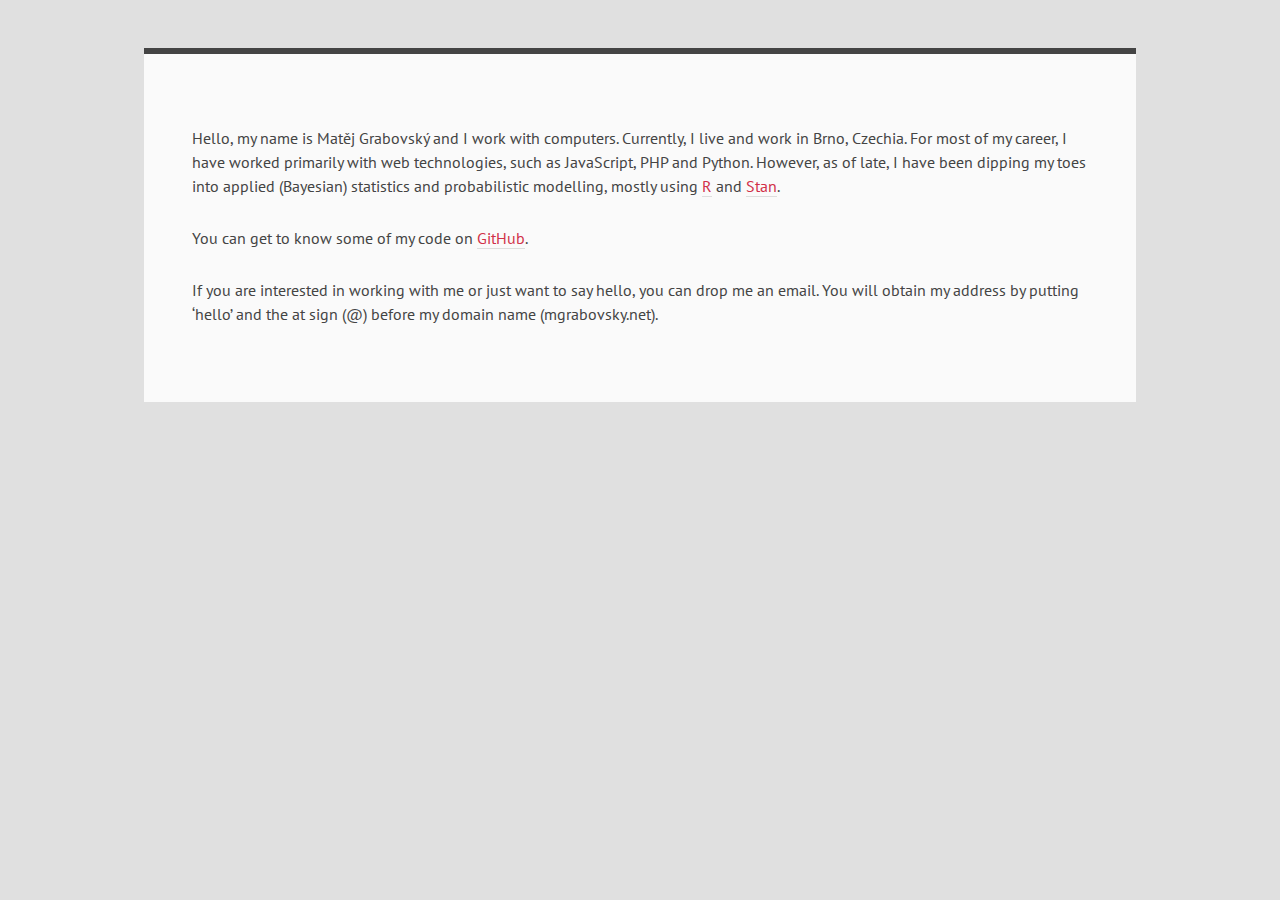
<file: index.html>
<!doctype html>
<html lang="en">
<head>
    <meta charset="UTF-8" />
    <meta http-equiv="X-UA-Compatible" content="IE=edge" />
    <title>Profile of Matěj Grabovský</title>
    <meta name="description" content="Matěj is a programmer focusing on data and statistical modelling" />
    <meta name="author" content="Matěj Grabovský" />
    <meta name="viewport" content="width=device-width,initial-scale=1" />
    <meta name="robots" content="index,follow" />
    <link rel="stylesheet" media="all" href="main.css?20210114" />
</head>
<body>
    <p>Hello, my name is Matěj Grabovský and I work with computers. Currently, I live
    and work in Brno, Czechia. For most of my career, I have worked primarily with
    web technologies, such as JavaScript, PHP and Python. However, as of late, I have
    been dipping my toes into applied (Bayesian) statistics and probabilistic
    modelling, mostly using <a href="https://www.r-project.org/">R</a> and
    <a href="https://mc-stan.org/">Stan</a>.</p>

    <p>You can get to know some of my code on <a href="https://github.com/mgrabovsky">GitHub</a>.</p>

    <p>If you are interested in working with me or just want to say hello, you
    can drop me an email. You will obtain my address by putting ‘hello’ and
    the at sign (@) before my domain name (mgrabovsky.net).</p>
</body>
</html>
</file>
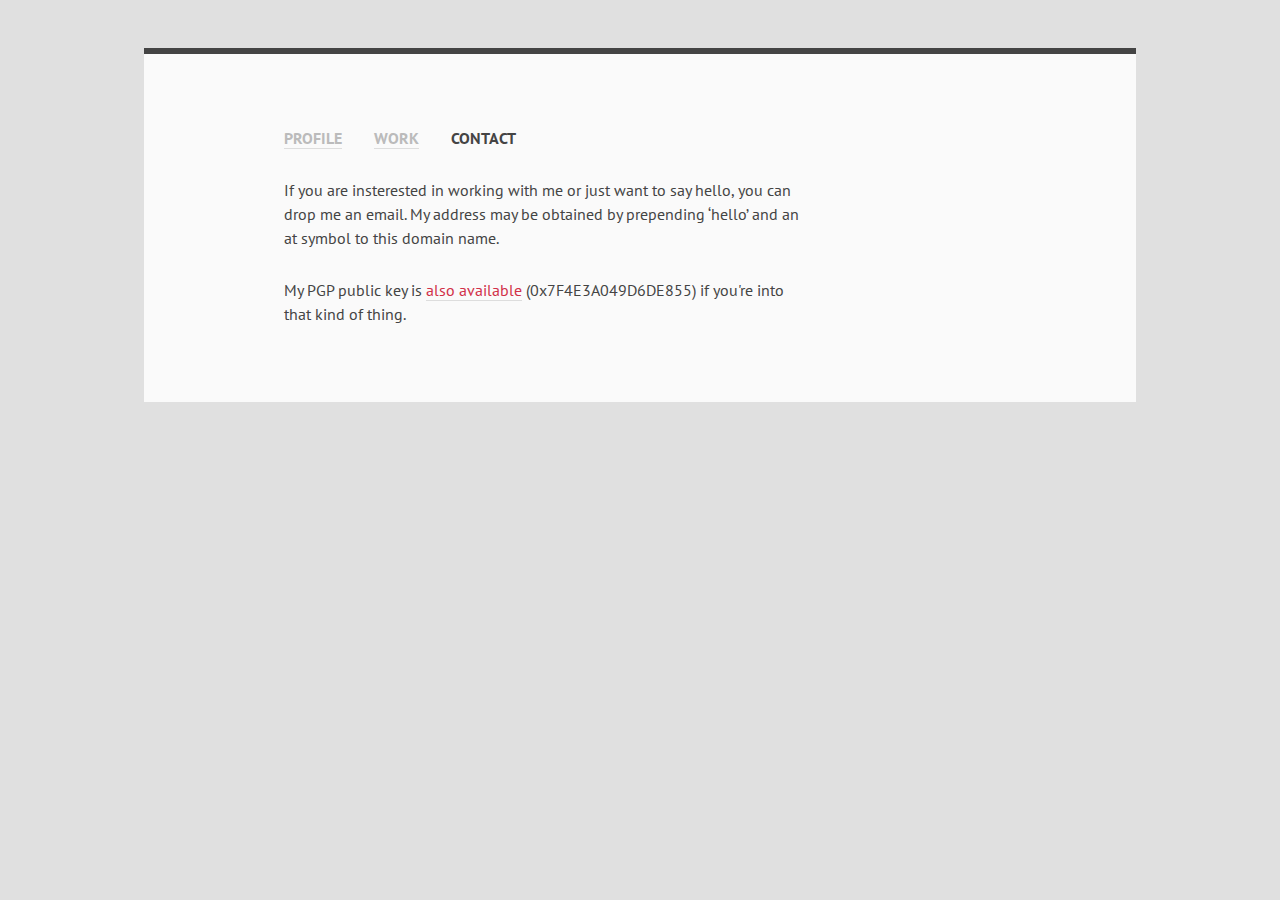
<file: contact.html>
<!doctype html>
<html lang="en">
<head>
    <meta charset="UTF-8" />
    <meta http-equiv="X-UA-Compatible" content="IE=edge" />
    <title>Contact on Matěj Grabovský</title>
    <meta name="author" content="Matěj Grabovský" />
    <meta name="viewport" content="width=device-width,initial-scale=1.0" />
    <meta name="robots" content="index,follow" />
    <link rel="stylesheet" media="all" href="main.css?20171011" />
</head>
<body class="contact">
    <header><nav><ul class="menu">
        <li><a href="index.html">Profile</a></li>
        <li><a href="work.html">Work</a></li>
        <li><h1>Contact</h1></li>
    </ul></nav></header>

    <div class="central">
        <p>If you are insterested in working with me or just want to say hello, you
        can drop me an email. My address may be obtained by prepending ‘hello’ and
        an at symbol to this domain name.</p>

        <p>My PGP public key is <a href="mgrabovsky_pgp_key.asc">also available</a>
        (0x7F4E3A049D6DE855) if you're into that kind of thing.
    </div>
</body>
</html>
</file>
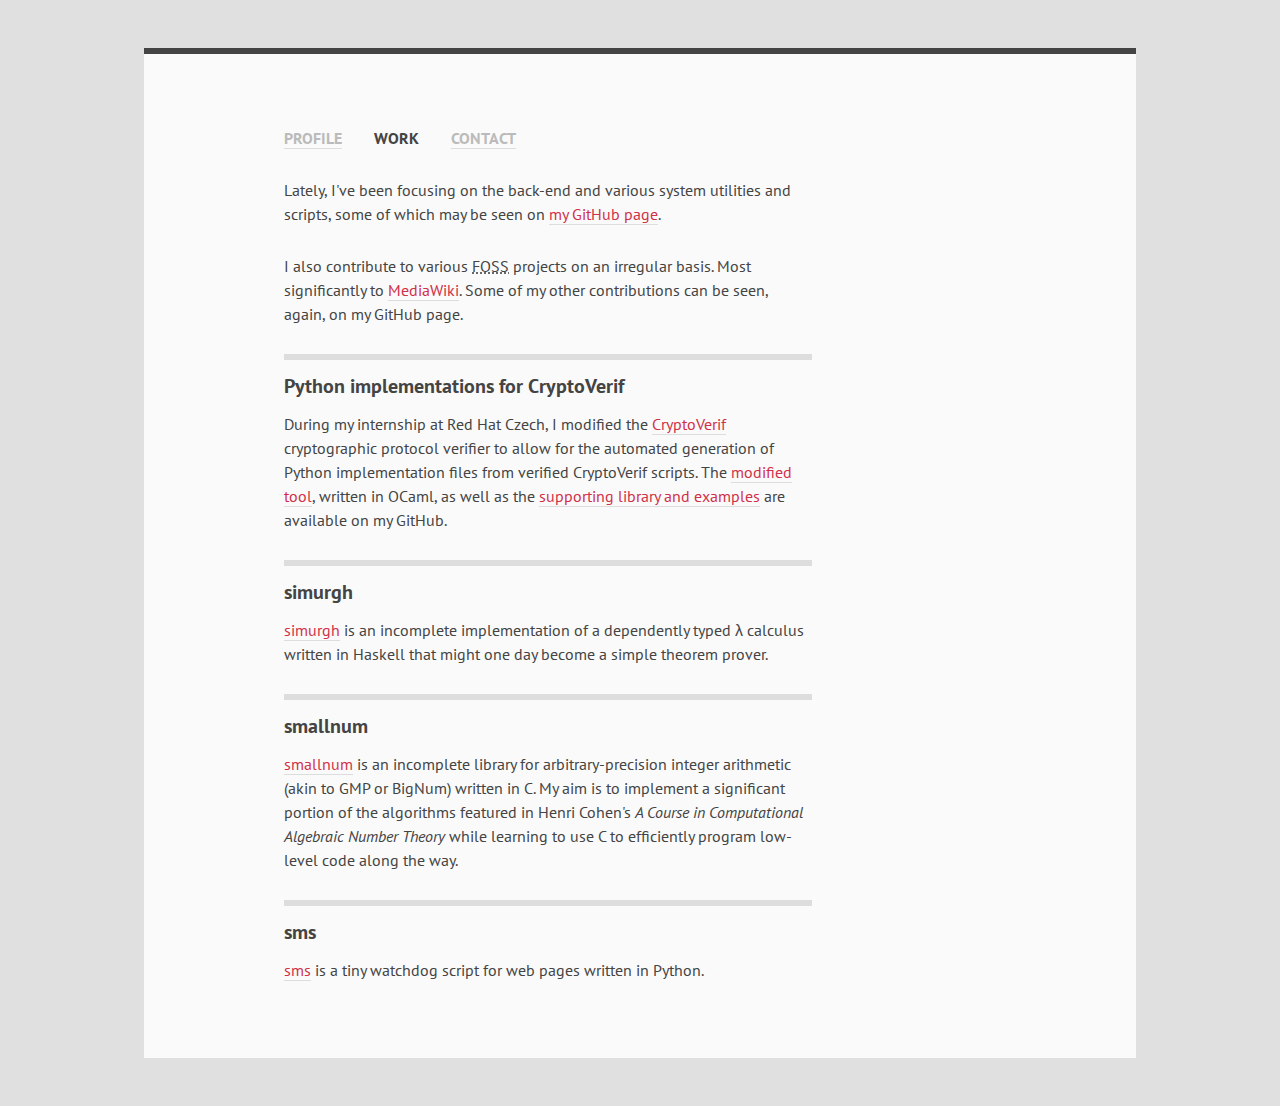
<file: work.html>
<!doctype html>
<html lang="en">
<head>
    <meta charset="UTF-8" />
    <meta http-equiv="X-UA-Compatible" content="IE=edge" />
    <title>Work of Matěj Grabovský</title>
    <meta name="author" content="Matěj Grabovský" />
    <meta name="viewport" content="width=device-width,initial-scale=1.0" />
    <meta name="robots" content="index,follow" />
    <link rel="stylesheet" media="all" href="main.css?20171011" />
</head>
<body class="work">
    <header><nav><ul class="menu">
        <li><a href="index.html">Profile</a></li>
        <li><h1>Work</h1></li>
        <li><a href="contact.html">Contact</a></li>
    </ul></nav></header>

    <div class="central">
        <p>Lately, I've been focusing on the back-end and various system utilities
        and scripts, some of which may be seen on <a href="http://github.com/mgrabovsky">my GitHub page</a>.
        </p>

        <p>I also contribute to various <abbr title="free and open-source software">FOSS</abbr>
        projects on an irregular basis. Most significantly to <a href="https://www.mediawiki.org/wiki/MediaWiki">MediaWiki</a>.
        Some of my other contributions can be seen, again, on my GitHub page.
        </p>

        <h2>Python implementations for CryptoVerif</h2>
        <p>During my internship at Red Hat Czech, I modified the <a href="http://prosecco.gforge.inria.fr/personal/bblanche/cryptoverif/">CryptoVerif</a>
        cryptographic protocol verifier to allow for the automated generation of
        Python implementation files from verified CryptoVerif scripts. The <a href="https://github.com/mgrabovsky/cryptoverif">modified tool</a>,
        written in OCaml, as well as the <a href="https://github.com/mgrabovsky/cryptoverif-py-lib">supporting library and examples</a>
        are available on my GitHub.</p>

        <h2>simurgh</h2>
        <p><a href="https://github.com/mgrabovsky/simurgh">simurgh</a> is an
        incomplete implementation of a dependently typed λ calculus written in
        Haskell that might one day become a simple theorem prover.</p>

        <h2>smallnum</h2>
        <p><a href="https://github.com/mgrabovsky/smallnum">smallnum</a> is an
        incomplete library for arbitrary-precision integer arithmetic (akin to GMP or
        BigNum) written in C. My aim is to implement a significant portion of the
        algorithms featured in Henri Cohen's <i>A Course in Computational Algebraic
        Number Theory</i> while learning to use C to efficiently program
        low-level code along the way.</p>

        <h2>sms</h2>
        <p><a href="https://github.com/mgrabovsky/sms">sms</a> is a tiny watchdog
        script for web pages written in Python.</p>
    </div>
</body>
</html>
</file>
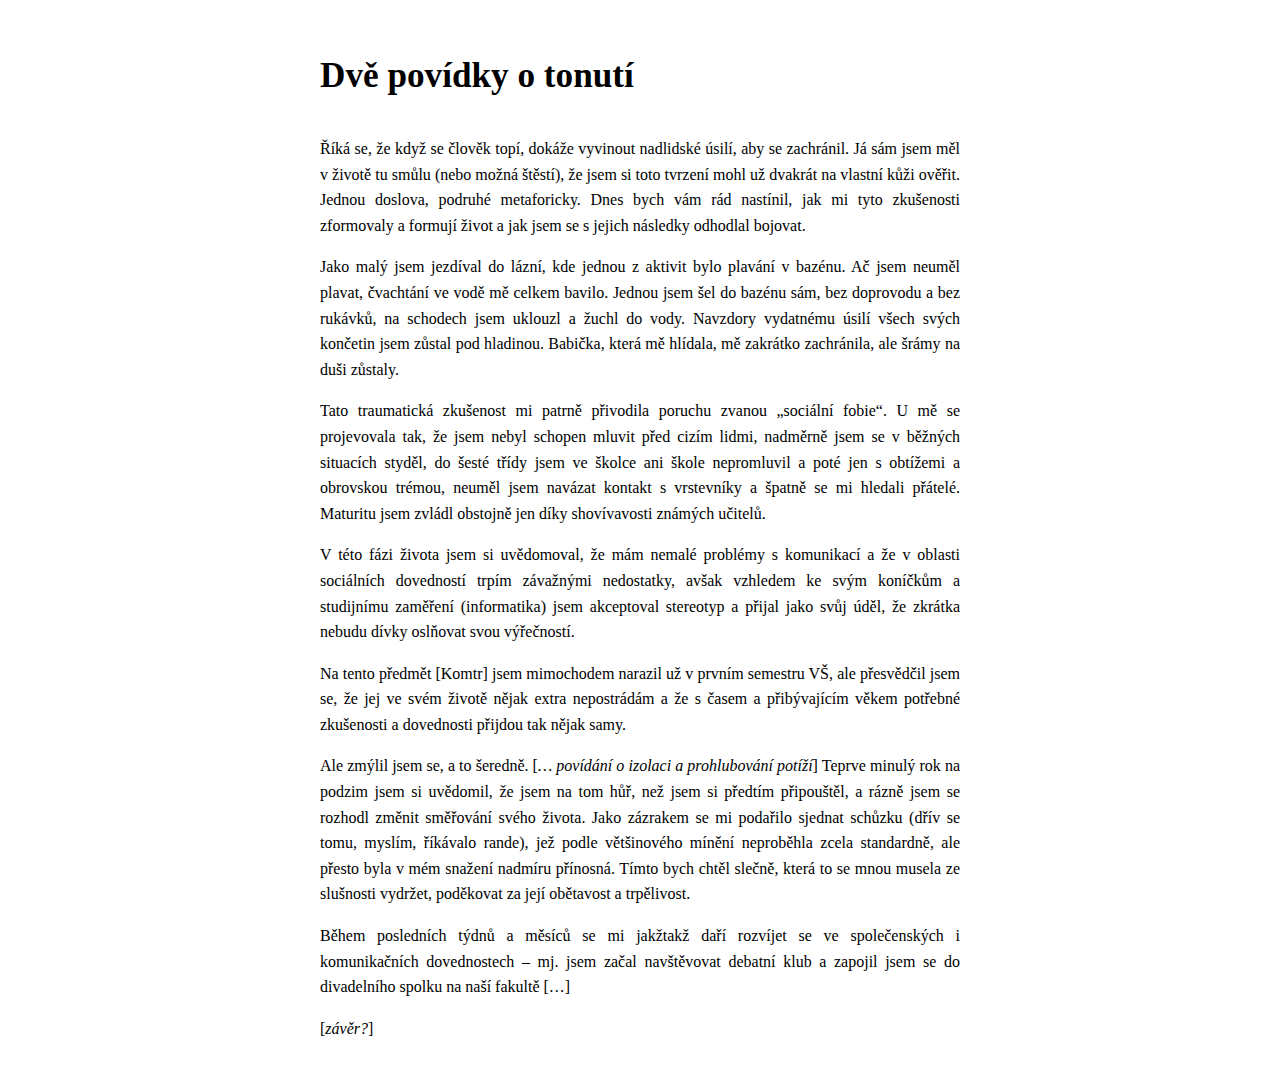
<file: projevy/komtr01.html>
<html>
<head>
	<meta charset="utf-8" />
	<meta name="viewport" content="width=device-width, initial-scale=1, shrink-to-fit=no" />
	<title>Dvě povídky o tonutí</title>
	<style>
	html { font-family: 'Warnock Pro', Constantia, 'Palatino Linotype', 'Linux Libertine O',
		'Droid Serif', 'Times New Roman', serif; font-size: 16px; line-height: 1.6rem; }
	body { width: 80%; min-width: 20rem; max-width: 40rem; margin: 4rem auto 2rem; }
	h2 { margin-bottom: 3rem; font-weight: bold; font-size: 2.2rem; line-height: 1.5rem; }
	p { text-align: justify; }
	figure { margin: 0; }
	img { width: 100%; }
	</style>
</head>
<body>
	<h2 id="dvě-povídky-o-tonutí">Dvě povídky o tonutí</h2>
<p>Říká se, že když se člověk topí, dokáže vyvinout nadlidské úsilí, aby se zachránil. Já sám jsem měl v životě tu smůlu (nebo možná štěstí), že jsem si toto tvrzení mohl už dvakrát na vlastní kůži ověřit. Jednou doslova, podruhé metaforicky. Dnes bych vám rád nastínil, jak mi tyto zkušenosti zformovaly a formují život a jak jsem se s jejich následky odhodlal bojovat.</p>
<p>Jako malý jsem jezdíval do lázní, kde jednou z aktivit bylo plavání v bazénu. Ač jsem neuměl plavat, čvachtání ve vodě mě celkem bavilo. Jednou jsem šel do bazénu sám, bez doprovodu a bez rukávků, na schodech jsem uklouzl a žuchl do vody. Navzdory vydatnému úsilí všech svých končetin jsem zůstal pod hladinou. Babička, která mě hlídala, mě zakrátko zachránila, ale šrámy na duši zůstaly.</p>
<p>Tato traumatická zkušenost mi patrně přivodila poruchu zvanou „sociální fobie“. U mě se projevovala tak, že jsem nebyl schopen mluvit před cizím lidmi, nadměrně jsem se v běžných situacích styděl, do šesté třídy jsem ve školce ani škole nepromluvil a poté jen s obtížemi a obrovskou trémou, neuměl jsem navázat kontakt s vrstevníky a špatně se mi hledali přátelé. Maturitu jsem zvládl obstojně jen díky shovívavosti známých učitelů.</p>
<p>V této fázi života jsem si uvědomoval, že mám nemalé problémy s komunikací a že v oblasti sociálních dovedností trpím závažnými nedostatky, avšak vzhledem ke svým koníčkům a studijnímu zaměření (informatika) jsem akceptoval stereotyp a přijal jako svůj úděl, že zkrátka nebudu dívky oslňovat svou výřečností.</p>
<p>Na tento předmět [Komtr] jsem mimochodem narazil už v prvním semestru VŠ, ale přesvědčil jsem se, že jej ve svém životě nějak extra nepostrádám a že s časem a přibývajícím věkem potřebné zkušenosti a dovednosti přijdou tak nějak samy.</p>
<p>Ale zmýlil jsem se, a to šeredně. [<em>… povídání o izolaci a prohlubování potíží</em>] Teprve minulý rok na podzim jsem si uvědomil, že jsem na tom hůř, než jsem si předtím připouštěl, a rázně jsem se rozhodl změnit směřování svého života. Jako zázrakem se mi podařilo sjednat schůzku (dřív se tomu, myslím, říkávalo rande), jež podle většinového mínění neproběhla zcela standardně, ale přesto byla v mém snažení nadmíru přínosná. Tímto bych chtěl slečně, která to se mnou musela ze slušnosti vydržet, poděkovat za její obětavost a trpělivost.</p>
<p>Během posledních týdnů a měsíců se mi jakžtakž daří rozvíjet se ve společenských i komunikačních dovednostech – mj. jsem začal navštěvovat debatní klub a zapojil jsem se do divadelního spolku na naší fakultě […]</p>
<p>[<em>závěr?</em>]</p>
</body>
</html>
</file>
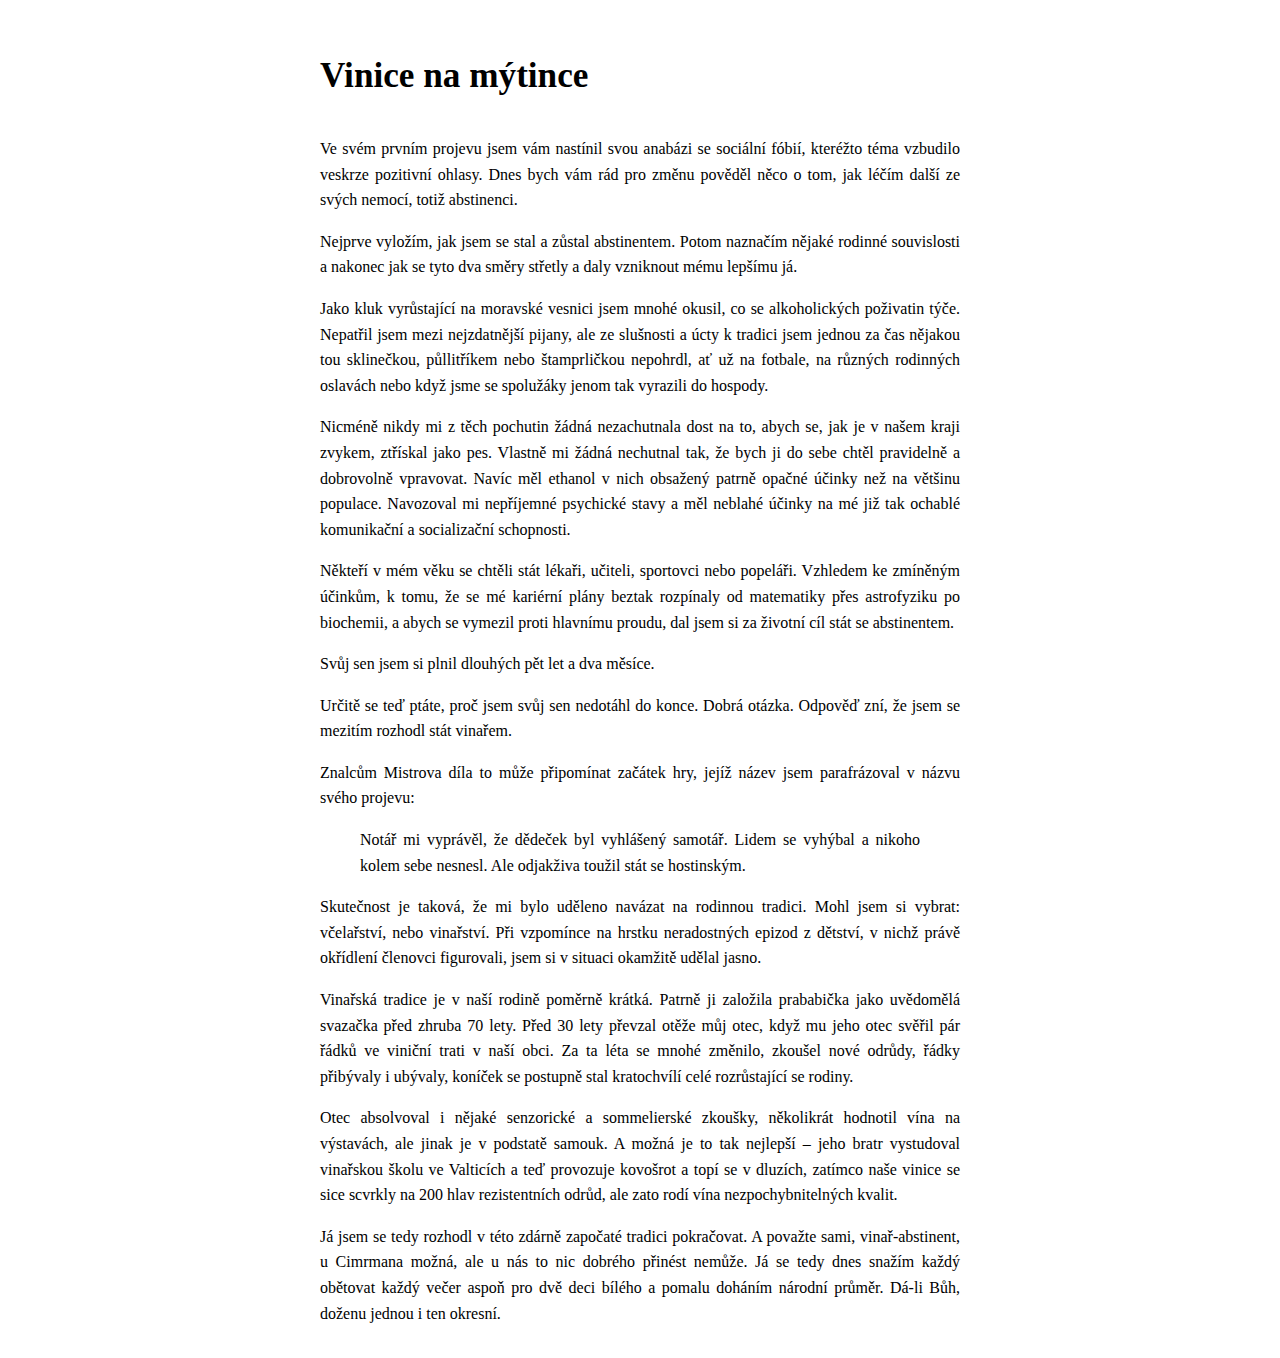
<file: projevy/komtr02.html>
<html>
<head>
	<meta charset="utf-8" />
	<title>Vinice na mýtince</title>
	<style>
	html { font-family: 'Warnock Pro', Constantia, 'Palatino Linotype', 'Linux Libertine O',
		'Times New Roman', serif; font-size: 16px; line-height: 1.6rem; }
	body { width: 80%; max-width: 40em; margin: 4rem auto 2rem; }
	h2 { margin-bottom: 3rem; font-weight: bold; font-size: 2.2rem; line-height: 1.5rem; }
	p { text-align: justify; }
	figure { margin: 0; }
	img { width: 100%; }
	</style>
</head>
<body>
	<h2 id="vinice-na-mýtince">Vinice na mýtince</h2>
<p>Ve svém prvním projevu jsem vám nastínil svou anabázi se sociální fóbií, kteréžto téma vzbudilo veskrze pozitivní ohlasy. Dnes bych vám rád pro změnu pověděl něco o tom, jak léčím další ze svých nemocí, totiž abstinenci.</p>
<p>Nejprve vyložím, jak jsem se stal a zůstal abstinentem. Potom naznačím nějaké rodinné souvislosti a nakonec jak se tyto dva směry střetly a daly vzniknout mému lepšímu já.</p>
<p>Jako kluk vyrůstající na moravské vesnici jsem mnohé okusil, co se alkoholických poživatin týče. Nepatřil jsem mezi nejzdatnější pijany, ale ze slušnosti a úcty k tradici jsem jednou za čas nějakou tou sklinečkou, půllitříkem nebo štamprličkou nepohrdl, ať už na fotbale, na různých rodinných oslavách nebo když jsme se spolužáky jenom tak vyrazili do hospody.</p>
<p>Nicméně nikdy mi z těch pochutin žádná nezachutnala dost na to, abych se, jak je v našem kraji zvykem, ztřískal jako pes. Vlastně mi žádná nechutnal tak, že bych ji do sebe chtěl pravidelně a dobrovolně vpravovat. Navíc měl ethanol v nich obsažený patrně opačné účinky než na většinu populace. Navozoval mi nepříjemné psychické stavy a měl neblahé účinky na mé již tak ochablé komunikační a socializační schopnosti.</p>
<p>Někteří v mém věku se chtěli stát lékaři, učiteli, sportovci nebo popeláři. Vzhledem ke zmíněným účinkům, k tomu, že se mé kariérní plány beztak rozpínaly od matematiky přes astrofyziku po biochemii, a abych se vymezil proti hlavnímu proudu, dal jsem si za životní cíl stát se abstinentem.</p>
<p>Svůj sen jsem si plnil dlouhých pět let a dva měsíce.</p>
<p>Určitě se teď ptáte, proč jsem svůj sen nedotáhl do konce. Dobrá otázka. Odpověď zní, že jsem se mezitím rozhodl stát vinařem.</p>
<p>Znalcům Mistrova díla to může připomínat začátek hry, jejíž název jsem parafrázoval v názvu svého projevu:</p>
<blockquote>
<p>Notář mi vyprávěl, že dědeček byl vyhlášený samotář. Lidem se vyhýbal a nikoho kolem sebe nesnesl. Ale odjakživa toužil stát se hostinským.</p>
</blockquote>
<p>Skutečnost je taková, že mi bylo uděleno navázat na rodinnou tradici. Mohl jsem si vybrat: včelařství, nebo vinařství. Při vzpomínce na hrstku neradostných epizod z dětství, v nichž právě okřídlení členovci figurovali, jsem si v situaci okamžitě udělal jasno.</p>
<p>Vinařská tradice je v naší rodině poměrně krátká. Patrně ji založila prababička jako uvědomělá svazačka před zhruba 70 lety. Před 30 lety převzal otěže můj otec, když mu jeho otec svěřil pár řádků ve viniční trati v naší obci. Za ta léta se mnohé změnilo, zkoušel nové odrůdy, řádky přibývaly i ubývaly, koníček se postupně stal kratochvílí celé rozrůstající se rodiny.</p>
<p>Otec absolvoval i nějaké senzorické a sommelierské zkoušky, několikrát hodnotil vína na výstavách, ale jinak je v podstatě samouk. A možná je to tak nejlepší – jeho bratr vystudoval vinařskou školu ve Valticích a teď provozuje kovošrot a topí se v dluzích, zatímco naše vinice se sice scvrkly na 200 hlav rezistentních odrůd, ale zato rodí vína nezpochybnitelných kvalit.</p>
<p>Já jsem se tedy rozhodl v této zdárně započaté tradici pokračovat. A považte sami, vinař-abstinent, u Cimrmana možná, ale u nás to nic dobrého přinést nemůže. Já se tedy dnes snažím každý obětovat každý večer aspoň pro dvě deci bílého a pomalu doháním národní průměr. Dá-li Bůh, doženu jednou i ten okresní.</p>
</body>
</html>
</file>
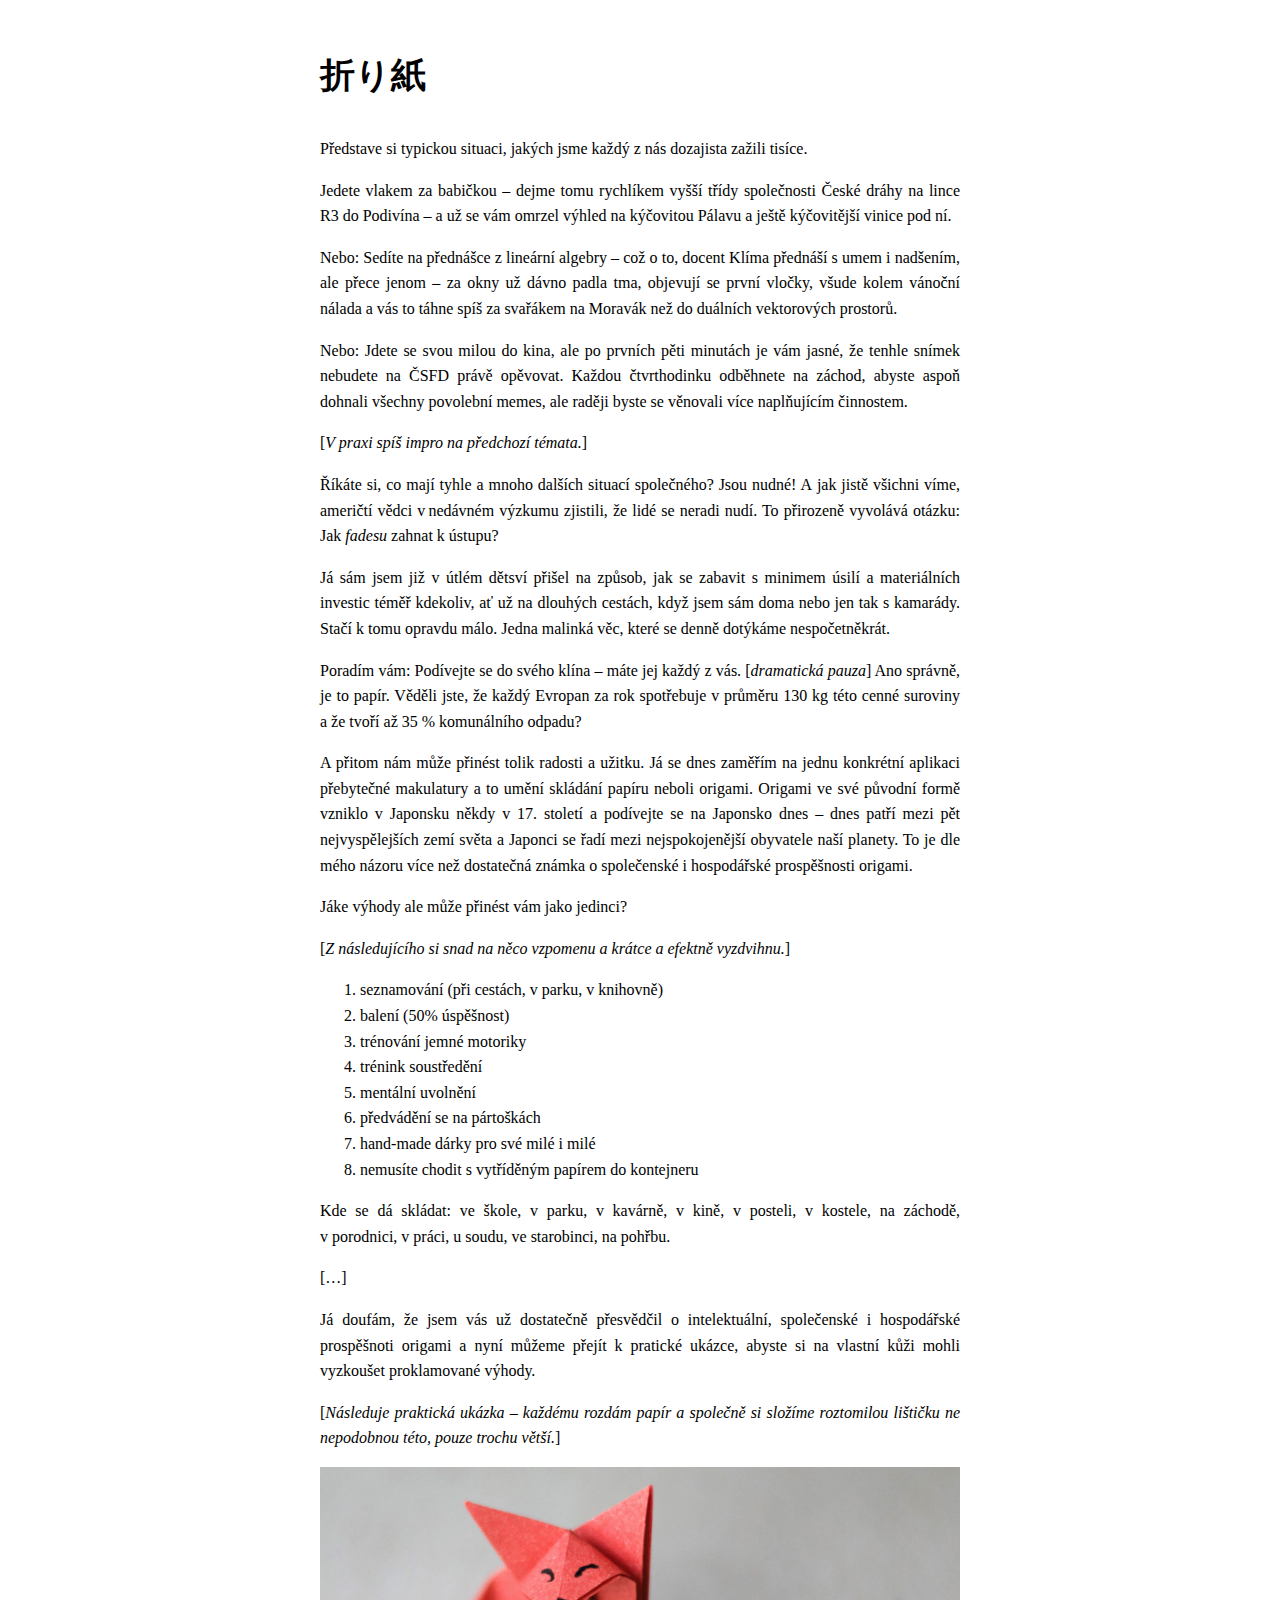
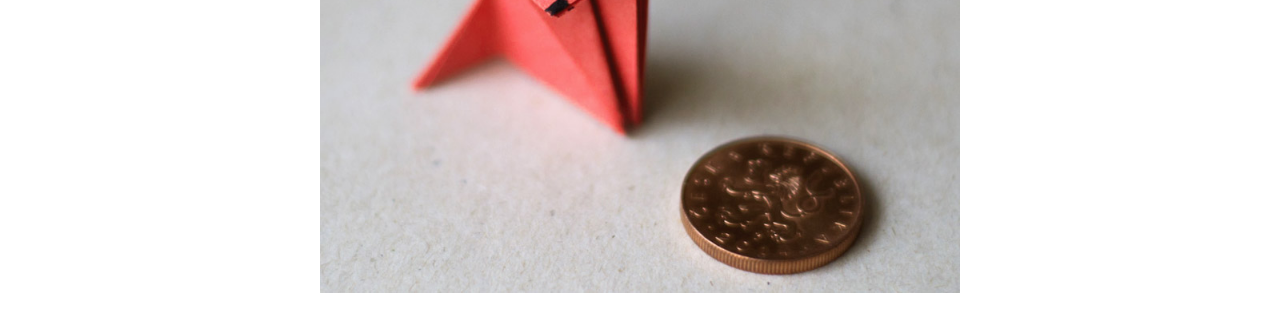
<file: projevy/komtr05.html>
<html>
<head>
	<meta charset="utf-8" />
	<meta name="viewport" content="width=device-width, initial-scale=1, shrink-to-fit=no" />
	<title>折り紙</title>
	<style>
	html { font-family: 'Warnock Pro', Constantia, 'Palatino Linotype', 'Linux Libertine O',
		'Droid Serif', 'Times New Roman', serif; font-size: 16px; line-height: 1.6rem; }
	body { width: 80%; min-width: 20rem; max-width: 40rem; margin: 4rem auto 2rem; }
	h2 { margin-bottom: 3rem; font-weight: bold; font-size: 2.2rem; line-height: 1.5rem; }
	p { text-align: justify; }
	figure { margin: 0; }
	img { width: 100%; }
	</style>
</head>
<body>
	<h2 id="折り紙">折り紙</h2>
<p>Představe si typickou situaci, jakých jsme každý z nás dozajista zažili tisíce.</p>
<p>Jedete vlakem za babičkou – dejme tomu rychlíkem vyšší třídy společnosti České dráhy na lince R3 do Podivína – a už se vám omrzel výhled na kýčovitou Pálavu a ještě kýčovitější vinice pod ní.</p>
<p>Nebo: Sedíte na přednášce z lineární algebry – což o to, docent Klíma přednáší s umem i nadšením, ale přece jenom – za okny už dávno padla tma, objevují se první vločky, všude kolem vánoční nálada a vás to táhne spíš za svařákem na Moravák než do duálních vektorových prostorů.</p>
<p>Nebo: Jdete se svou milou do kina, ale po prvních pěti minutách je vám jasné, že tenhle snímek nebudete na ČSFD právě opěvovat. Každou čtvrthodinku odběhnete na záchod, abyste aspoň dohnali všechny povolební memes, ale raději byste se věnovali více naplňujícím činnostem.</p>
<p>[<em>V praxi spíš impro na předchozí témata.</em>]</p>
<p>Říkáte si, co mají tyhle a mnoho dalších situací společného? Jsou nudné! A jak jistě všichni víme, američtí vědci v nedávném výzkumu zjistili, že lidé se neradi nudí. To přirozeně vyvolává otázku: Jak <em>fadesu</em> zahnat k ústupu?</p>
<p>Já sám jsem již v útlém dětsví přišel na způsob, jak se zabavit s minimem úsilí a materiálních investic téměř kdekoliv, ať už na dlouhých cestách, když jsem sám doma nebo jen tak s kamarády. Stačí k tomu opravdu málo. Jedna malinká věc, které se denně dotýkáme nespočetněkrát.</p>
<p>Poradím vám: Podívejte se do svého klína – máte jej každý z vás. [<em>dramatická pauza</em>] Ano správně, je to papír. Věděli jste, že každý Evropan za rok spotřebuje v průměru 130 kg této cenné suroviny a že tvoří až 35 % komunálního odpadu?</p>
<p>A přitom nám může přinést tolik radosti a užitku. Já se dnes zaměřím na jednu konkrétní aplikaci přebytečné makulatury a to umění skládání papíru neboli origami. Origami ve své původní formě vzniklo v Japonsku někdy v 17. století a podívejte se na Japonsko dnes – dnes patří mezi pět nejvyspělejších zemí světa a Japonci se řadí mezi nejspokojenější obyvatele naší planety. To je dle mého názoru více než dostatečná známka o společenské i hospodářské prospěšnosti origami.</p>
<p>Jáke výhody ale může přinést vám jako jedinci?</p>
<p>[<em>Z následujícího si snad na něco vzpomenu a krátce a efektně vyzdvihnu.</em>]</p>
<ol type="1">
<li>seznamování (při cestách, v parku, v knihovně)</li>
<li>balení (50% úspěšnost)</li>
<li>trénování jemné motoriky</li>
<li>trénink soustředění</li>
<li>mentální uvolnění</li>
<li>předvádění se na pártoškách</li>
<li>hand-made dárky pro své milé i milé</li>
<li>nemusíte chodit s vytříděným papírem do kontejneru</li>
</ol>
<p>Kde se dá skládat: ve škole, v parku, v kavárně, v kině, v posteli, v kostele, na záchodě, v porodnici, v práci, u soudu, ve starobinci, na pohřbu.</p>
<p>[…]</p>
<p>Já doufám, že jsem vás už dostatečně přesvědčil o intelektuální, společenské i hospodářské prospěšnoti origami a nyní můžeme přejít k pratické ukázce, abyste si na vlastní kůži mohli vyzkoušet proklamované výhody.</p>
<p>[<em>Následuje praktická ukázka – každému rozdám papír a společně si složíme roztomilou lištičku ne nepodobnou této, pouze trochu větší.</em>]</p>
<figure>
<img src="liska.jpg" />
</figure>
</body>
</html>
</file>
<file: main.css>
@import url('http://fonts.googleapis.com/css?family=PT+Sans:400,400italic,700&subset=latin,latin-ext');

/* Less Framework 4 by Joni Korpi (http://lessframework.com)
 * License: http://creativecommons.org/licenses/MIT/
 *  &
 * Reset (based on original, combined with Eric Meyer's Reset CSS v2.0
 */
html, body, div, span, object, iframe, h1, h2, h3, h4, h5, h6, p, blockquote, pre, a,
abbr, address, cite, code, del, dfn, em, img, ins, kbd, q, samp, small, strong, sub,
sup, var, b, i, hr, dl, dt, dd, ol, ul, li, fieldset, form, label, legend, table,
caption, tbody, tfoot, thead, tr, th, td, article, aside, canvas, details, figure,
figcaption, hgroup, menu, footer, header, nav, section, summary, time, mark, audio,
video {
    margin: 0;
    padding: 0;
    border: 0;
    vertical-align: baseline;
    font-size: 100%;
    font: inherit;
}
article, aside, canvas, figure, figure img, figcaption, hgroup, footer, header, nav,
section, audio, video { display: block; }
ul, ol { list-style: none; }
a img { border: 0; }
a, a:hover, a:active, a:link, a:visited { color: inherit; text-decoration: none; }
em { font-style: italic; }
strong { font-weight: 700; }

/* Typography and colours */
html {
    background: #e0e0e0;
    color: #444;
    font: 16px/24px 'PT Sans', Calibri, Helvetica, Arial, sans-serif;
    font-weight: 400;
}

body {
    border-top: 6px solid #444;
    background: #fafafa;
}

h1 {
    display: inline;
    font: inherit;
    color: inherit;
}

h2 {
    font-size: 20px;
    font-weight: bold;
    margin-bottom: 14px;
    border-top: 6px solid #ddd;
    padding-top: 14px;
}

i { font-style: italic; }

p, ul {
    margin-bottom: 28px;
}

.marginalia p {
    margin-bottom: 21px;
}

a, a:link, a:visited, .menu a:hover {
    color: #d13048;
    transition: color .2s ease-in-out, border-color .2s ease-in-out;
    border-bottom: 1px solid #ddd;
}

.menu a {
    color: #bbb;
}

a:hover, a:active {
    color: #e38492;
    border-bottom-color: #e38492;
}

.menu a:hover, .menu a:active {
    border-bottom-color: #e38492;
}

/* Selection colours */
::selection { background: rgba(38,164,166,.4); color: #fafafa; }
::-moz-selection { background: rgba(38,164,166,.4); color: #fafafa; }
img::selection { background: transparent; }
img::-moz-selection { background: transparent; }
body { -webkit-tap-highlight-color: rgba(38,164,166,.4); }


/** Default Layout: 992px (24px G, 48 M)
-------------------------------------------------------------------------------
cols    1     2      3      4      5      6      7      8      9      10
px      68    160    252    344    436    528    620    712    804    896
 */

body {
    width: 896px;
    margin: 48px auto;
    padding: 72px 48px 48px;
    -webkit-text-size-adjust: 100%;
}

body:after {
    content: ".";
    display: block;
    visibility: hidden;
    height: 0;
    clear: both;
}

.menu {
    float: left;
    width: 804px;
    margin-left: 92px;
    clear: both;
}

.menu li {
    display: inline;
    margin-right: 28px;
    text-transform: uppercase;
    font-weight: 700;
}

.central {
    float: left;
    width: 528px;
    margin-left: 92px;
}

.central ul {
    list-style: none;
    text-indent: -16px;
}

.central li:before {
    content: '\2013';
    padding-right: 8px;
}

.marginalia {
    float: left;
    width: 252px;
    padding-top: 4px;
    margin-left: 24px;
    font-size: 13px;
    line-height: 21px;
}

.marginalia + .marginalia {
    padding-top: 20px;
    border-top: 6px solid #e0e0e0;
}

.chart .legend {
    margin-bottom: 16px;
}

.chart .legend li {
    display: inline;
    margin-right: 20px;
}

.chart .legend li span {
    display: inline-block;
    width: 6px;
    height: 6px;
    margin: 0 8px 2px 0;
    background: #d13048;
}

.chart .legend li + li span {
    background: #5e8dc8;
}

.chart .row {
    width: 100%;
    margin-bottom: 8px;
}

.chart .row div {
    display: block;
    height: 4px;
    margin: 6px 0 2px;
    background-image: url('data:image/svg+xml;utf8, \
    <svg xmlns="http://www.w3.org/2000/svg" width="100" height="1"> \
        <rect fill="%23f2c6cd" x="0" y="0" width="16.8" height="1"/> \
        <rect fill="%23eaa0ab" x="20.8" y="0" width="16.8" height="1"/> \
        <rect fill="%23e17b8a" x="41.6" y="0" width="16.8" height="1"/> \
        <rect fill="%23d95569" x="62.4" y="0" width="16.8" height="1"/> \
        <rect fill="%23d13048" x="83.2" y="0" width="16.8" height="1"/></svg>');
    background-size: 252px;
    background-repeat: repeat-y;
    text-indent: -9999em;
}

.chart .row div + div {
    background-image: url('data:image/svg+xml;utf8, \
    <svg xmlns="http://www.w3.org/2000/svg" width="100" height="1"> \
        <rect fill="%23d3dff0" x="0" y="0" width="16.8" height="1"/> \
        <rect fill="%23b5cbe6" x="20.8" y="0" width="16.8" height="1"/> \
        <rect fill="%2398b6dc" x="41.6" y="0" width="16.8" height="1"/> \
        <rect fill="%237ba1d2" x="62.4" y="0" width="16.8" height="1"/> \
        <rect fill="%235e8dc8" x="83.2" y="0" width="16.8" height="1"/></svg>');
}

.chart .row div.span-1 { width: 20%; }
.chart .row div.span-2 { width: 40%; }
.chart .row div.span-3 { width: 60%; }
.chart .row div.span-4 { width: 80%; }
.chart .row div.span-5 { width: 100%; }



/** Tablet Layout: 768px (24px G, 28px M)
-----------------------------------------------------------------
cols    1     2      3      4      5      6      7      8
px      68    160    252    344    436    528    620    712
 */

@media only screen and (max-width: 991px) {
    body {
        width: 712px;
        padding: 48px 28px 28px;
    }

    .menu {
        width: 620px;
    }

    body > footer {
        margin-left: 68px;
    }

    .marginalia {
        padding-top: 20px;
        border-top: 6px solid #e0e0e0;
    }
}



/** Wide Mobile Layout: 480px (24px G, 22px M)
------------------------------------------------------------
cols    1     2      3      4      5
px      68    160    252    344    436
 */

@media only screen and (max-width: 767px) {
    body {
        width: 436px;
        padding: 36px 22px 22px;
    }

    .menu, .central, .marginalia {
        width: 436px;
        margin-left: 0;
    }

    body > footer {
        margin: 0;
    }
}

@media only screen and (max-width: 767px) and (min-width: 480px) {
    .chart .row div {
        background-size: 436px;
    }
}



/** Mobile Layout: 320px (24px G, 34px M)
---------------------------------------------
cols    1     2      3
px      68    160    252
 */

@media only screen and (max-width: 480px) {
    html {
        font-size: 14px;
        line-height: 24px
    }

    body {
        width: 252px;
        padding: 48px 34px 34px;
    }

    .menu, .central, .marginalia {
        width: 252px;
    }

    .menu li {
        margin-right: 14px;
    }

    .marginalia {
        padding-top: 20px;
        border-top: 6px solid #e0e0e0;
    }

    p, ul {
        margin-bottom: 24px;
    }
}
</file>
